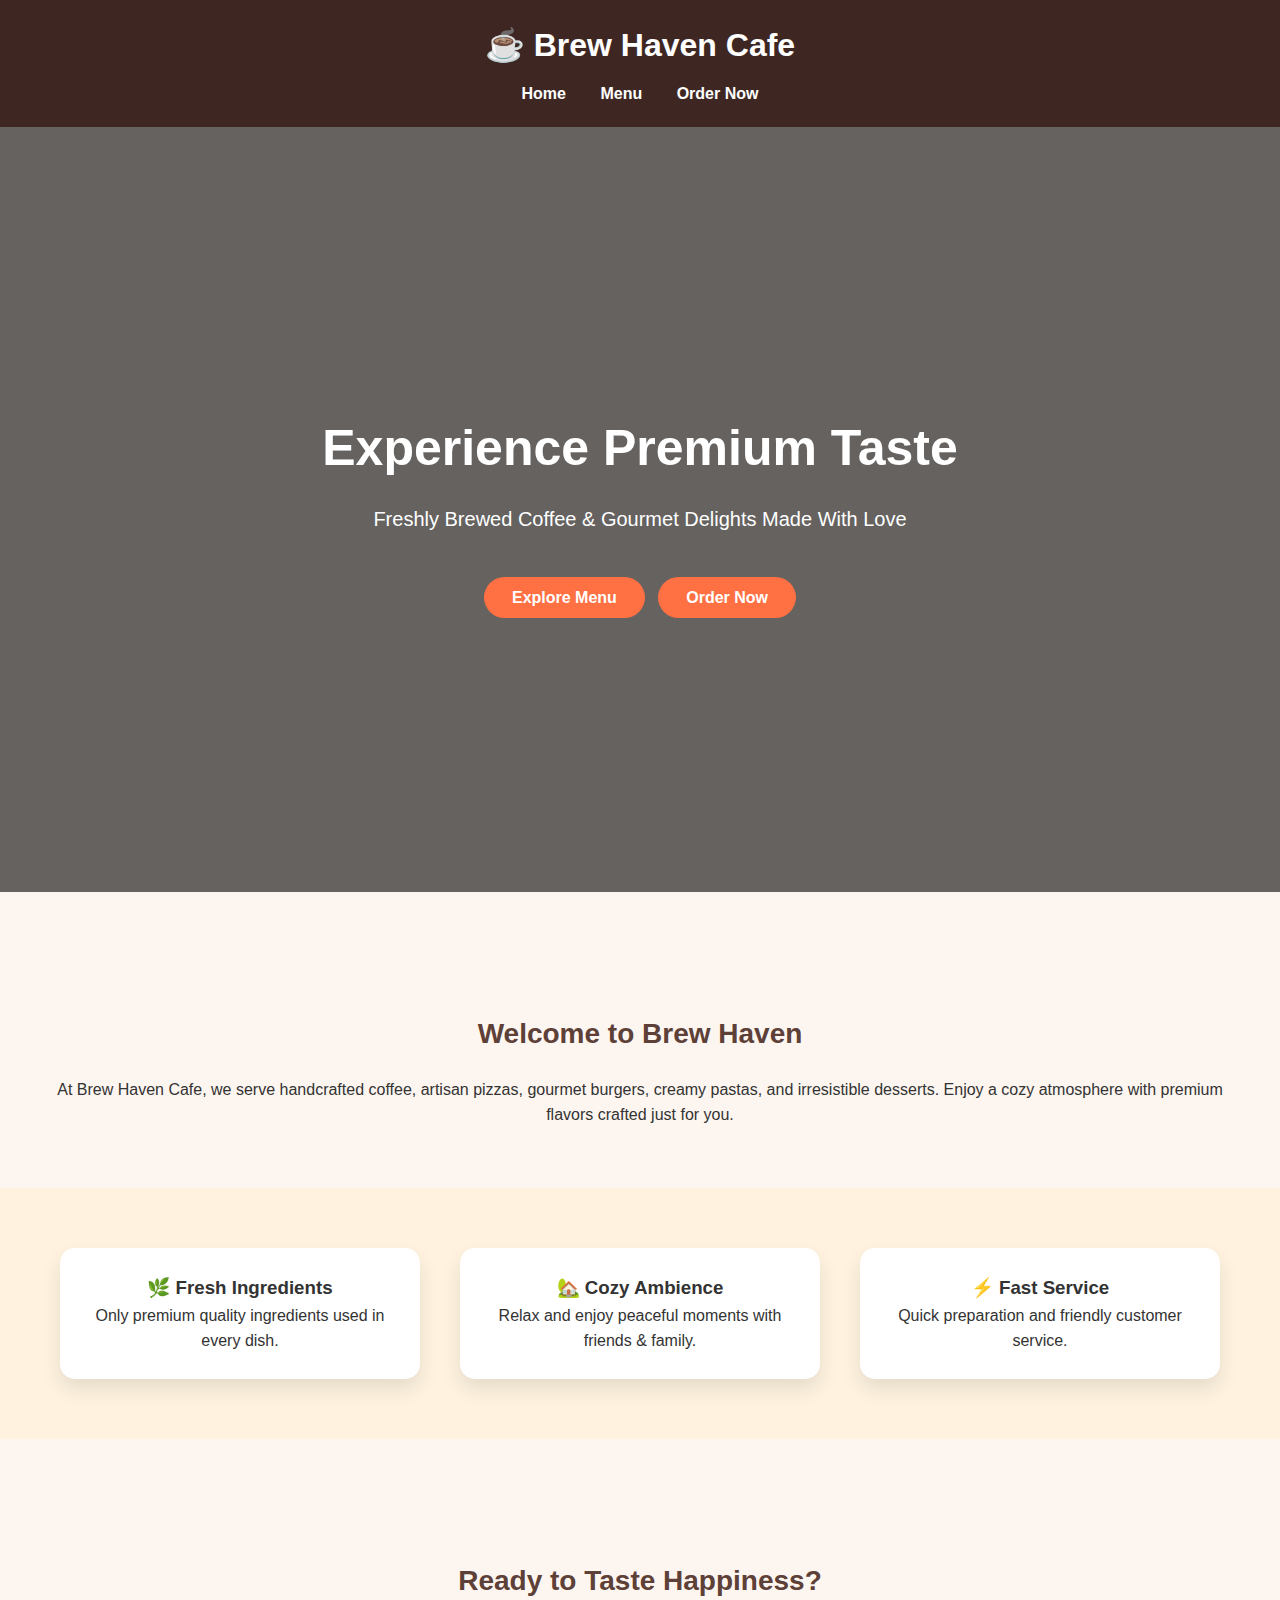
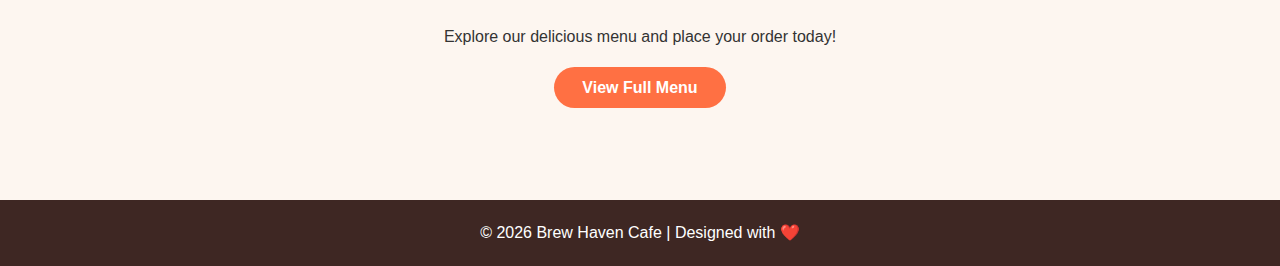
<file: index.html>
<!DOCTYPE html>
<html lang="en">
<head>
    <meta charset="UTF-8">
    <title>Brew Haven Cafe</title>
    <meta name="viewport" content="width=device-width, initial-scale=1.0">
    <link rel="stylesheet" href="style.css">
</head>
<body>

<header>
    <h1>☕ Brew Haven Cafe</h1>
    <nav>
        <a href="index.html">Home</a>
        <a href="menu.html">Menu</a>
        <a href="order.html">Order Now</a>
    </nav>
</header>

<!-- Hero Section -->
<section class="hero">
    <div class="hero-content">
        <h2>Experience Premium Taste</h2>
        <p>Freshly Brewed Coffee & Gourmet Delights Made With Love</p>
        <br>
        <a href="menu.html" class="btn">Explore Menu</a>
        &nbsp;
        <a href="order.html" class="btn">Order Now</a>
    </div>
</section>

<!-- About Section -->
<section class="menu-section">
    <h2>Welcome to Brew Haven</h2>
    <p>
        At Brew Haven Cafe, we serve handcrafted coffee, artisan pizzas,
        gourmet burgers, creamy pastas, and irresistible desserts.
        Enjoy a cozy atmosphere with premium flavors crafted just for you.
    </p>
</section>

<!-- Features Section -->
<section class="features">
    <div class="feature-box">
        <h3>🌿 Fresh Ingredients</h3>
        <p>Only premium quality ingredients used in every dish.</p>
    </div>

    <div class="feature-box">
        <h3>🏡 Cozy Ambience</h3>
        <p>Relax and enjoy peaceful moments with friends & family.</p>
    </div>

    <div class="feature-box">
        <h3>⚡ Fast Service</h3>
        <p>Quick preparation and friendly customer service.</p>
    </div>
</section>

<!-- Call To Action -->
<section class="menu-section">
    <h2>Ready to Taste Happiness?</h2>
    <p>Explore our delicious menu and place your order today!</p>
    <br>
    <a href="menu.html" class="btn">View Full Menu</a>
</section>

<footer>
    <p>© 2026 Brew Haven Cafe | Designed with ❤️</p>
</footer>

</body>
</html>
</file>
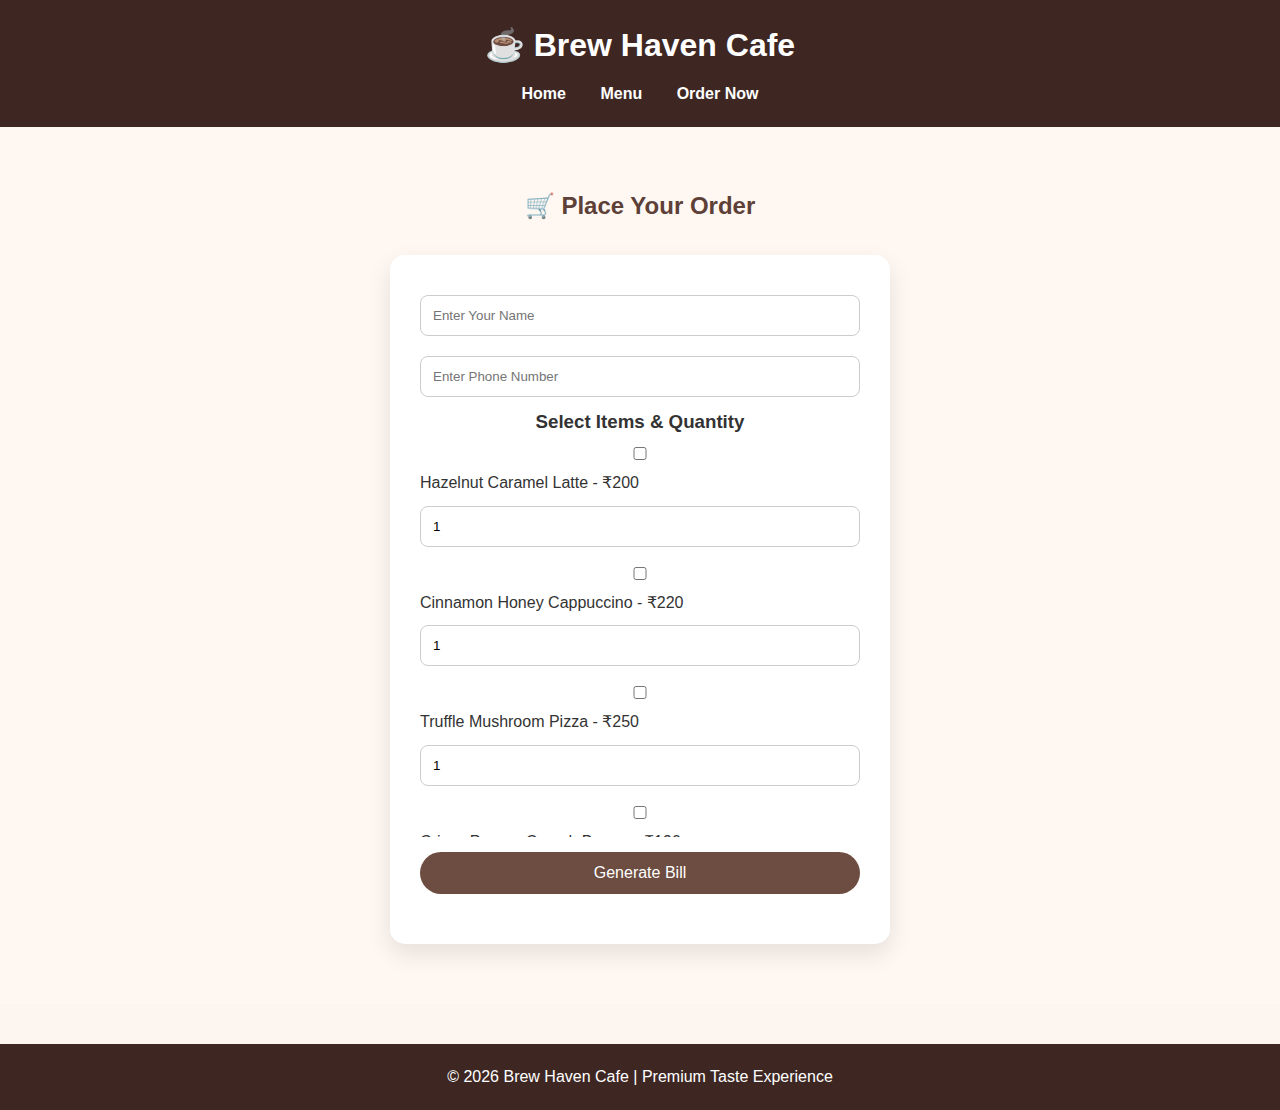
<file: order.html>
<!DOCTYPE html>
<html>
<head>
    <title>Order Now | Brew Haven Cafe</title>
    <link rel="stylesheet" href="style.css">
</head>
<body>

<header>
    <h1>☕ Brew Haven Cafe</h1>
    <nav>
        <a href="index.html">Home</a>
        <a href="menu.html">Menu</a>
        <a href="order.html">Order Now</a>
    </nav>
</header>

<section class="order-section">

<h2>🛒 Place Your Order</h2>

<form onsubmit="return generateBill()">

<!-- Name Field -->
<input type="text" 
       id="name" 
       placeholder="Enter Your Name"
       pattern="[A-Za-z ]{3,}"
       title="Name must contain only letters and spaces (minimum 3 characters)"
       oninput="this.value=this.value.replace(/[^A-Za-z ]/g,'')"
       required>

<!-- Phone Field -->
<input type="tel" 
       id="phone" 
       placeholder="Enter Phone Number"
       pattern="[0-9]{10}"
       maxlength="10"
       title="Enter valid 10-digit phone number"
       oninput="this.value=this.value.replace(/[^0-9]/g,'')"
       required>

<h3>Select Items & Quantity</h3>

<div style="text-align:left; max-height:400px; overflow-y:auto;">

<!-- SAMPLE ITEMS (You can keep your full list here) -->

<div>
<input type="checkbox" value="200" id="i1"> Hazelnut Caramel Latte - ₹200
<input type="number" id="q1" value="1" min="1">
</div>

<div>
<input type="checkbox" value="220" id="i2"> Cinnamon Honey Cappuccino - ₹220
<input type="number" id="q2" value="1" min="1">
</div>

<div>
<input type="checkbox" value="250" id="i3"> Truffle Mushroom Pizza - ₹250
<input type="number" id="q3" value="1" min="1">
</div>

<div>
<input type="checkbox" value="190" id="i4"> Crispy Paneer Crunch Burger - ₹190
<input type="number" id="q4" value="1" min="1">
</div>

<div>
<input type="checkbox" value="230" id="i5"> Creamy Alfredo Pasta - ₹230
<input type="number" id="q5" value="1" min="1">
</div>

<div>
<input type="checkbox" value="160" id="i6"> Loaded Nachos - ₹160
<input type="number" id="q6" value="1" min="1">
</div>

</div>

<button type="submit">Generate Bill</button>

<div id="bill"></div>

</form>

</section>

<footer>
<p>© 2026 Brew Haven Cafe | Premium Taste Experience</p>
</footer>

<script>
function generateBill(){

var name=document.getElementById("name");
var phone=document.getElementById("phone");

// Trigger browser validation popups
if(!name.checkValidity()){
name.reportValidity();
return false;
}

if(!phone.checkValidity()){
phone.reportValidity();
return false;
}

var total=0;
var details="";
var itemSelected=false;

for(var i=1;i<=32;i++){
var item=document.getElementById("i"+i);
var qty=document.getElementById("q"+i);

if(item && item.checked){
itemSelected=true;

var price=parseInt(item.value);
var quantity=parseInt(qty.value);

if(quantity<=0 || isNaN(quantity)){
alert("Please enter valid quantity for selected items.");
return false;
}

var itemTotal=price*quantity;
total+=itemTotal;

details+=item.parentElement.innerText+
" | Qty: "+quantity+
" | ₹"+itemTotal+"<br>";
}
}

if(!itemSelected){
alert("Please select at least one item!");
return false;
}

document.getElementById("bill").innerHTML=
"<h3>🧾 Bill Summary</h3>"+
"Name: "+name.value+"<br>"+
"Phone: "+phone.value+"<br><br>"+
details+
"<br><strong>Total Amount: ₹"+total+"</strong>";

alert("Order placed successfully! ✅");

return false; // prevent page reload
}
</script>

</body>
</html>
</file>
<file: style.css>
/* ===== GLOBAL STYLES ===== */
* {
    margin: 0;
    padding: 0;
    box-sizing: border-box;
}

body {
    font-family: 'Segoe UI', sans-serif;
    background: #fdf6f0;
    color: #333;
    line-height: 1.6;
}

/* ===== HEADER ===== */
header {
    background: #3e2723;
    color: white;
    padding: 20px 0;
    text-align: center;
    position: sticky;
    top: 0;
    z-index: 1000;
}

header h1 {
    margin-bottom: 10px;
}

nav a {
    color: white;
    margin: 0 15px;
    text-decoration: none;
    font-weight: bold;
    transition: 0.3s;
}

nav a:hover {
    color: #ffcc80;
}

/* ===== HERO SECTION ===== */
.hero {
    position: relative;
    background: url('https://images.unsplash.com/photo-1501339847302-ac426a4a7cbb?auto=format&fit=crop&w=1400&q=80') center/cover no-repeat;
    height: 85vh;
    display: flex;
    align-items: center;
    justify-content: center;
}

.hero::before {
    content: "";
    position: absolute;
    width: 100%;
    height: 100%;
    background: rgba(0, 0, 0, 0.6);
}

.hero-content {
    position: relative;
    color: white;
    text-align: center;
    padding: 40px;
}

.hero-content h2 {
    font-size: 50px;
    margin-bottom: 15px;
}

.hero-content p {
    font-size: 20px;
    margin-bottom: 25px;
}

/* ===== BUTTON ===== */
.btn {
    padding: 12px 28px;
    background: #ff7043;
    color: white;
    text-decoration: none;
    border-radius: 30px;
    font-weight: bold;
    transition: 0.3s;
}

.btn:hover {
    background: #e64a19;
    transform: scale(1.05);
}

/* ===== FEATURES SECTION ===== */
.features {
    display: flex;
    justify-content: space-around;
    padding: 60px 40px;
    background: #fff3e0;
}

.feature-box {
    background: white;
    padding: 25px;
    border-radius: 15px;
    width: 30%;
    text-align: center;
    box-shadow: 0 10px 20px rgba(0,0,0,0.1);
    transition: 0.3s;
}

.feature-box:hover {
    transform: translateY(-8px);
}

/* ===== MENU SECTION ===== */
.menu-section {
    padding: 60px 40px;
    text-align: center;
}

.menu-section h2 {
    margin: 60px 0 20px;
    color: #5d4037;
    font-size: 28px;
}

.menu-grid {
    display: grid;
    grid-template-columns: repeat(auto-fit, minmax(250px, 1fr));
    gap: 25px;
}

/* ===== MENU CARD ===== */
.card {
    background: white;
    border-radius: 15px;
    box-shadow: 0 8px 20px rgba(0,0,0,0.1);
    overflow: hidden;
    transition: 0.4s;
}

.card img {
    width: 100%;
    height: 220px;
    object-fit: cover;
}

.card h3 {
    padding: 15px;
    font-size: 18px;
}

.card p {
    padding-bottom: 15px;
    font-weight: bold;
    color: #d84315;
}

.card:hover {
    transform: scale(1.05);
}

/* ===== ORDER SECTION ===== */
.order-section {
    padding: 60px 40px;
    text-align: center;
    background: #fff8f2;
}

.order-section h2 {
    margin-bottom: 30px;
    color: #5d4037;
}

form {
    max-width: 500px;
    margin: auto;
    background: white;
    padding: 30px;
    border-radius: 15px;
    box-shadow: 0 10px 25px rgba(0,0,0,0.1);
}

input {
    width: 100%;
    padding: 12px;
    margin: 10px 0;
    border: 1px solid #ccc;
    border-radius: 8px;
}

button {
    width: 100%;
    padding: 12px;
    margin-top: 15px;
    background: #6d4c41;
    color: white;
    border: none;
    border-radius: 25px;
    font-size: 16px;
    cursor: pointer;
    transition: 0.3s;
}

button:hover {
    background: #4e342e;
    transform: scale(1.03);
}

#bill {
    margin-top: 20px;
    font-size: 22px;
    font-weight: bold;
    color: #d84315;
}

/* ===== FOOTER ===== */
footer {
    background: #3e2723;
    color: white;
    text-align: center;
    padding: 20px;
    margin-top: 40px;
}

/* ===== RESPONSIVE DESIGN ===== */
@media(max-width: 768px) {

    .features {
        flex-direction: column;
        gap: 20px;
    }

    .feature-box {
        width: 100%;
    }

    .hero-content h2 {
        font-size: 35px;
    }

    nav a {
        display: block;
        margin: 8px 0;
    }
}
</file>
